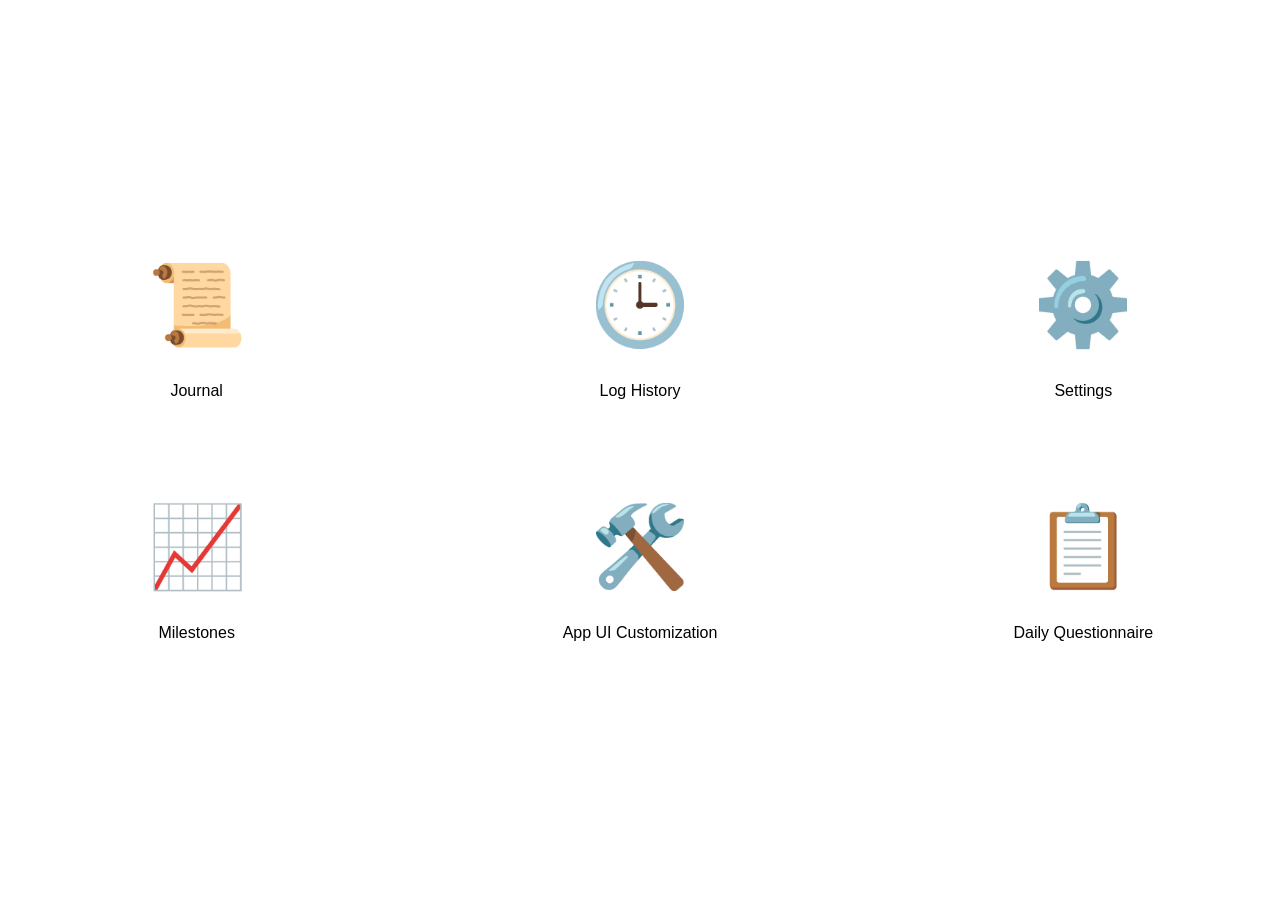
<file: index.html>
<!DOCTYPE html>
<html lang="en">
<head>
  <meta charset="UTF-8">
  <title>Home</title>
  <style>
    * {
      font-family: sans-serif;
      margin: 0;
      padding: 0;
      user-select: none;
      text-decoration: none;
      color: black;
    }

    .main {
      display: grid;
      grid-template-columns: repeat(3, 1fr);
      row-gap: 100px;
      column-gap: 50px;
      min-height: 100vh;
      align-content: center;
    }

    .grid-item {
      display: flex;
      flex-direction: column;
      justify-content: center;
      align-items: center;
      text-align: center;
    }

    .emoji {
      font-size: 5rem;
      margin-bottom: 30px;
    }
  </style>
</head>
<body>
  <div class="main">
    <div class="grid-item">
      <p class="emoji">📜️</p>
      <p>Journal</p>
    </div>
    <a href="/log_history">
      <div class="grid-item">
        <p class="emoji">🕒️</p>
        <p>Log History</p>
      </div>
    </a>
    <div class="grid-item">
      <p class="emoji">⚙️</p>
      <p>Settings</p>
    </div>
    <div class="grid-item">
      <p class="emoji">📈️</p>
      <p>Milestones</p>
    </div>
    <div class="grid-item">
      <p class="emoji">🛠️</p>
      <p>App UI Customization</p>
    </div>
    <div class="grid-item">
      <p class="emoji">📋️</p>
      <p>Daily Questionnaire</p>
    </div>
  </div>
</body>
</html>
</file>
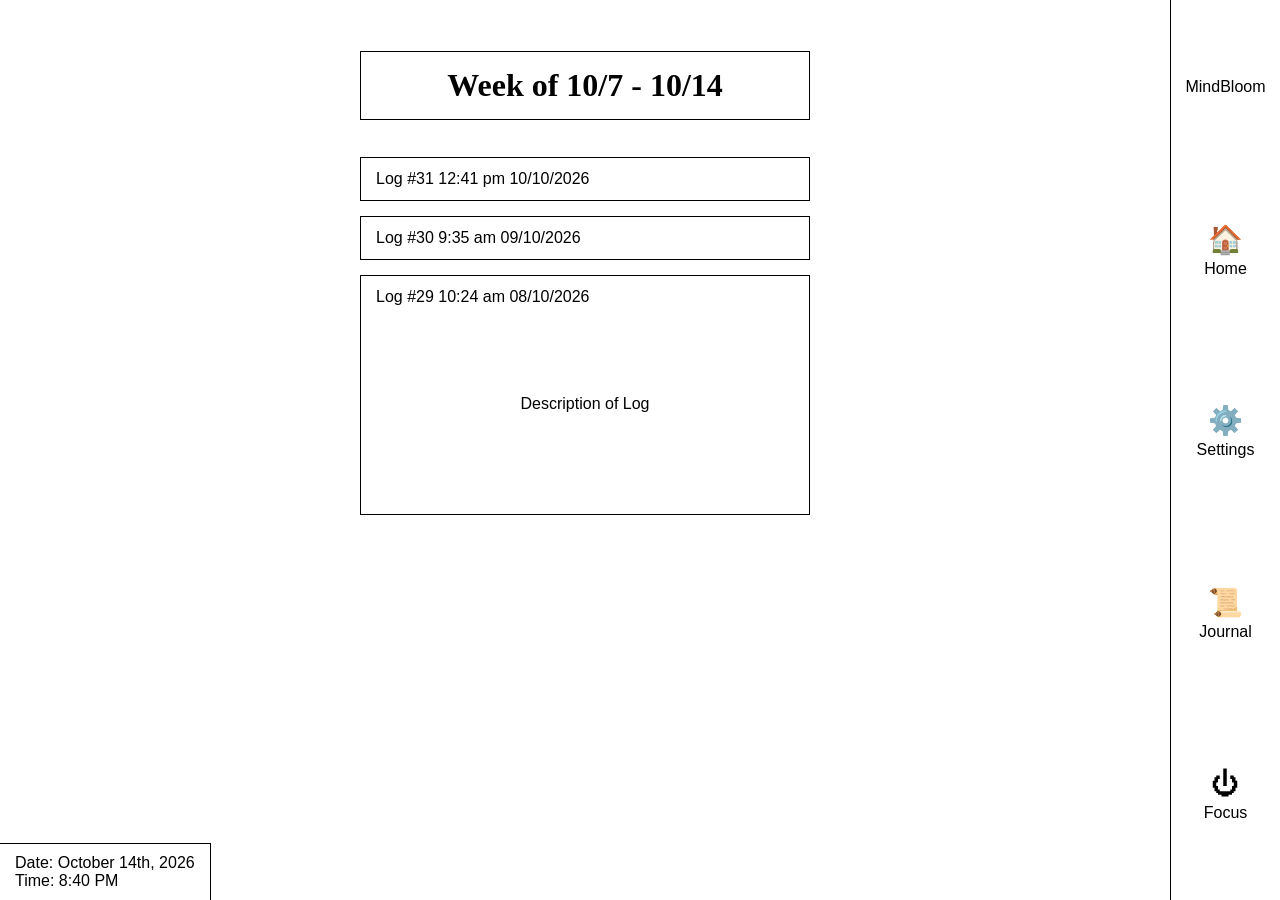
<file: log_history.html>
<!DOCTYPE html>
<html lang="en">
<head>
  <meta charset="UTF-8">
  <title>Journal Week View</title>
  <style>
    * {
      box-sizing: border-box;
      font-family: sans-serif;
    }

    body {
      display: flex;
      min-height: 100vh;
      margin: 0;
    }

    main {
      flex: 1;
      display: flex;
      flex-direction: column;
      align-items: center;
      padding: 30px;
      gap: 15px;
    }

    h1 {
      font-family: serif;
      border: 1px solid #000;
      padding: 15px;
      width: 450px;
      text-align: center;
    }

    article {
      width: 450px;
      border: 1px solid #000;
      padding: 12px 15px;
    }

    article.expanded {
      height: 240px;
      display: flex;
      flex-direction: column;
    }

    article p {
      margin: auto;
    }

    aside {
      width: 110px;
      border-left: 1px solid #000;
      display: flex;
      flex-direction: column;
      align-items: center;
      justify-content: space-around;
      padding: 15px 0;
      text-align: center;
    }

    aside span {
      display: block;
      font-size: 28px;
      margin-bottom: 4px;
    }

    footer {
      position: fixed;
      bottom: 0;
      left: 0;
      border-top: 1px solid #000;
      border-right: 1px solid #000;
      padding: 10px 15px;
    }
  </style>
</head>
<body>

  <main>
    <h1>Week of 10/7 - 10/14</h1>

    <article>Log #31 12:41 pm 10/10/2026</article>
    <article>Log #30 9:35 am 09/10/2026</article>

    <article class="expanded">
      Log #29 10:24 am 08/10/2026
      <p>Description of Log</p>
    </article>
  </main>

  <aside>
    <div>MindBloom</div>
    <div><span>🏠️</span>Home</div>
    <div><span>⚙️</span>Settings</div>
    <div><span>📜️</span>Journal</div>
    <div><span>&#9211;</span>Focus</div>
  </aside>

  <footer>
    Date: October 14th, 2026<br>
    Time: 8:40 PM
  </footer>
</body>
</html>
</file>
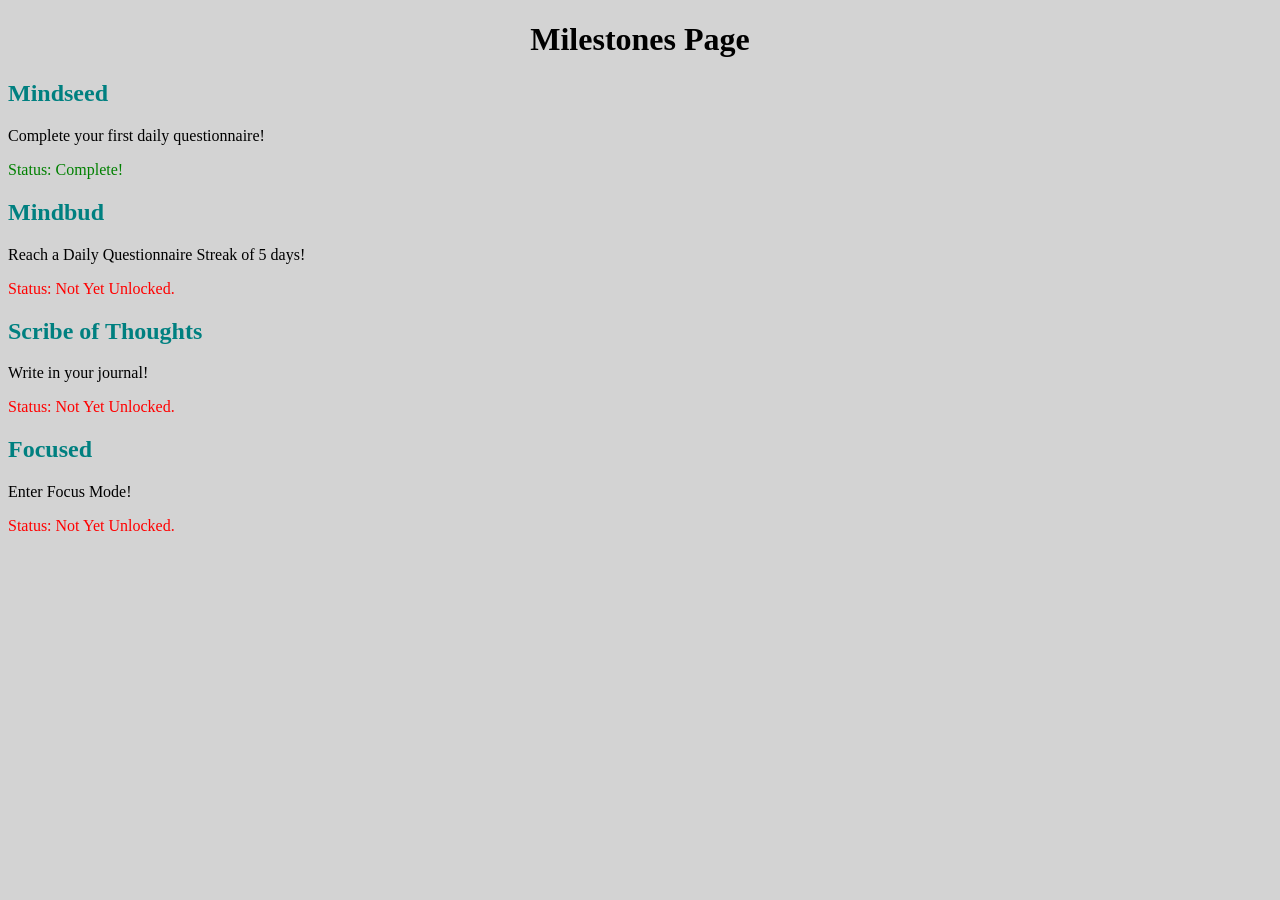
<file: milestones.html>
<!DOCTYPE html>
<html lang="en">
<head> <!-- head section -->
  <meta charset="UTF-8">
  <meta name="viewport" content="width=device-width, initial-scale=1.0">
  <title>MindBloom | Milestones</title>
  <link rel="stylesheet" href="styles.css">
</head> <!-- head section -->
<body>
  <main> <!-- webpage content starts here -->
    <h1 id="page-title">Milestones Page</h1>
    <div class="milestone"> <!-- mindseed achievement -->
      <h2>Mindseed</h2>
      <p>Complete your first daily questionnaire!</p>
      <p class="status complete">Status: Complete!</p>
    </div>
    <div class="milestone"> <!-- mindbud achievement -->
      <h2>Mindbud</h2>
      <p>Reach a Daily Questionnaire Streak of 5 days!</p>
      <p class="status locked">Status: Not Yet Unlocked.</p>
    </div>
    <div class="milestone"> <!-- scribe of thoughts achievement -->
      <h2>Scribe of Thoughts</h2>
      <p>Write in your journal!</p>
      <p class="status locked">Status: Not Yet Unlocked.</p>
    </div>
    <div class="milestone"> <!-- focus achievement -->
      <h2>Focused</h2>
      <p>Enter Focus Mode!</p>
      <p class="status locked">Status: Not Yet Unlocked.</p>
    </div>
  </main> <!-- webpage content ends here -->
</body>
</html>
</file>
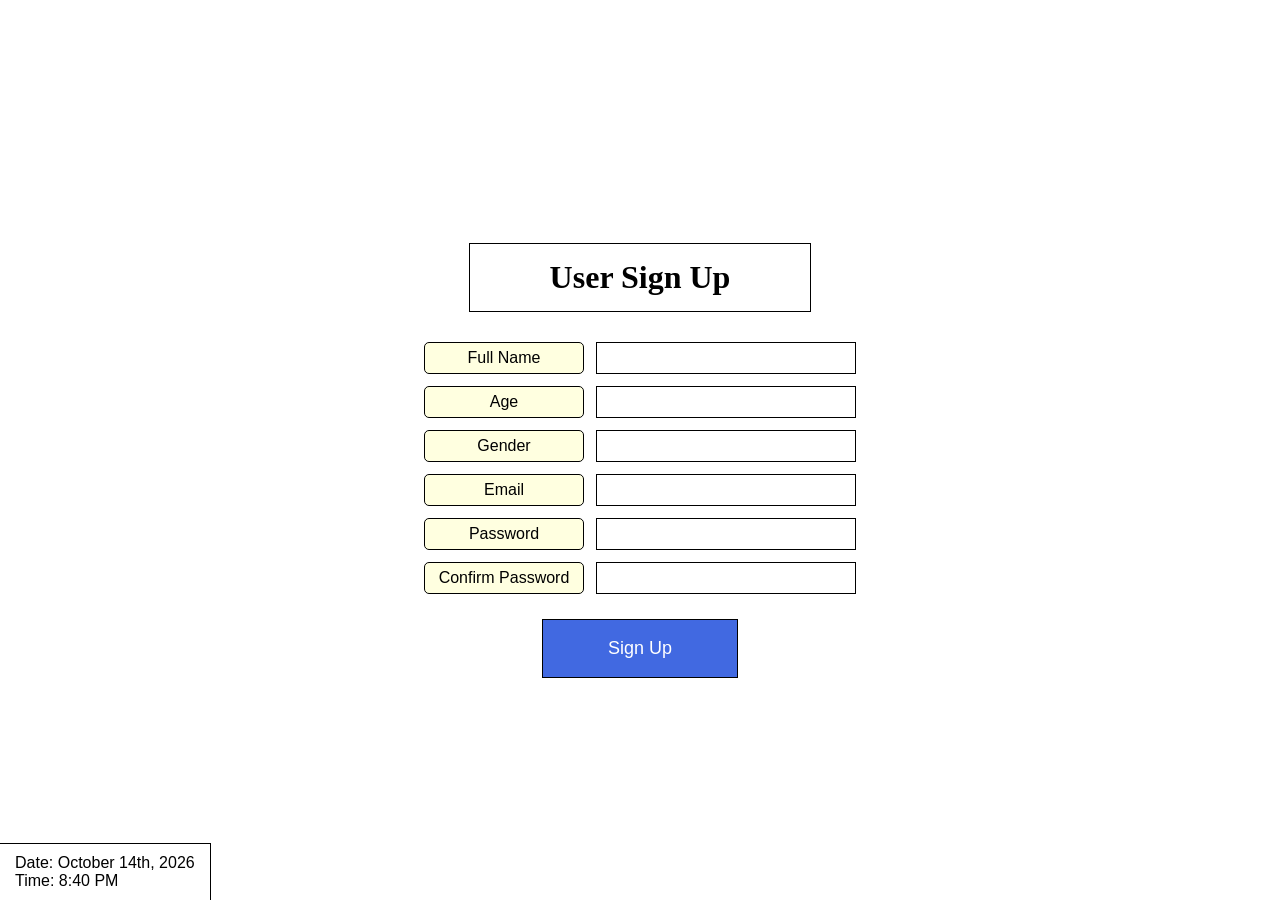
<file: new_user.html>
<!DOCTYPE html>
<html lang="en">
<head>
  <meta charset="UTF-8">
  <title>New User</title>
  <style>
    * {
      box-sizing: border-box;
      font-family: sans-serif;
    }

    body {
      display: flex;
      flex-direction: column;
      align-items: center;
      justify-content: center;
      min-height: 100vh;
      margin: 0;
    }

    h1 {
      font-family: serif;
      border: 1px solid #000;
      padding: 15px 80px;
      margin-bottom: 30px;
    }

    form {
      display: grid;
      grid-template-columns: 160px 260px;
      gap: 12px;
    }

    label {
      background-color: lightyellow;
      border: 1px solid #000;
      border-radius: 5px;
      padding: 6px;
      text-align: center;
    }

    input {
      border: 1px solid #000;
      padding: 6px;
      text-align: center;
    }

    button {
      margin-top: 25px;
      padding: 18px 65px;
      font-size: 18px;
      border: 1px solid #000;
      background-color: royalblue;
      color: white;
    }

    footer {
      position: fixed;
      bottom: 0;
      left: 0;
      border-top: 1px solid #000;
      border-right: 1px solid #000;
      padding: 10px 15px;
    }
  </style>
</head>
<body>
  <h1>User Sign Up</h1>

  <form>
    <label>Full Name</label>
    <input type="text">

    <label>Age</label>
    <input type="text">

    <label>Gender</label>
    <input type="text">

    <label>Email</label>
    <input type="email">

    <label>Password</label>
    <input type="password">

    <label>Confirm Password</label>
    <input type="password">
  </form>

  <button type="submit">Sign Up</button>

  <footer>
    Date: October 14th, 2026<br>
    Time: 8:40 PM
  </footer>
</body>
</html>
</file>
<file: styles.css>
body {
    background-color: lightgray;
}

#page-title {
    text-align: center;
}

h2 {
    color: teal;
}

.complete {
    color: green;
}

.locked {
    color: red;
}
</file>
